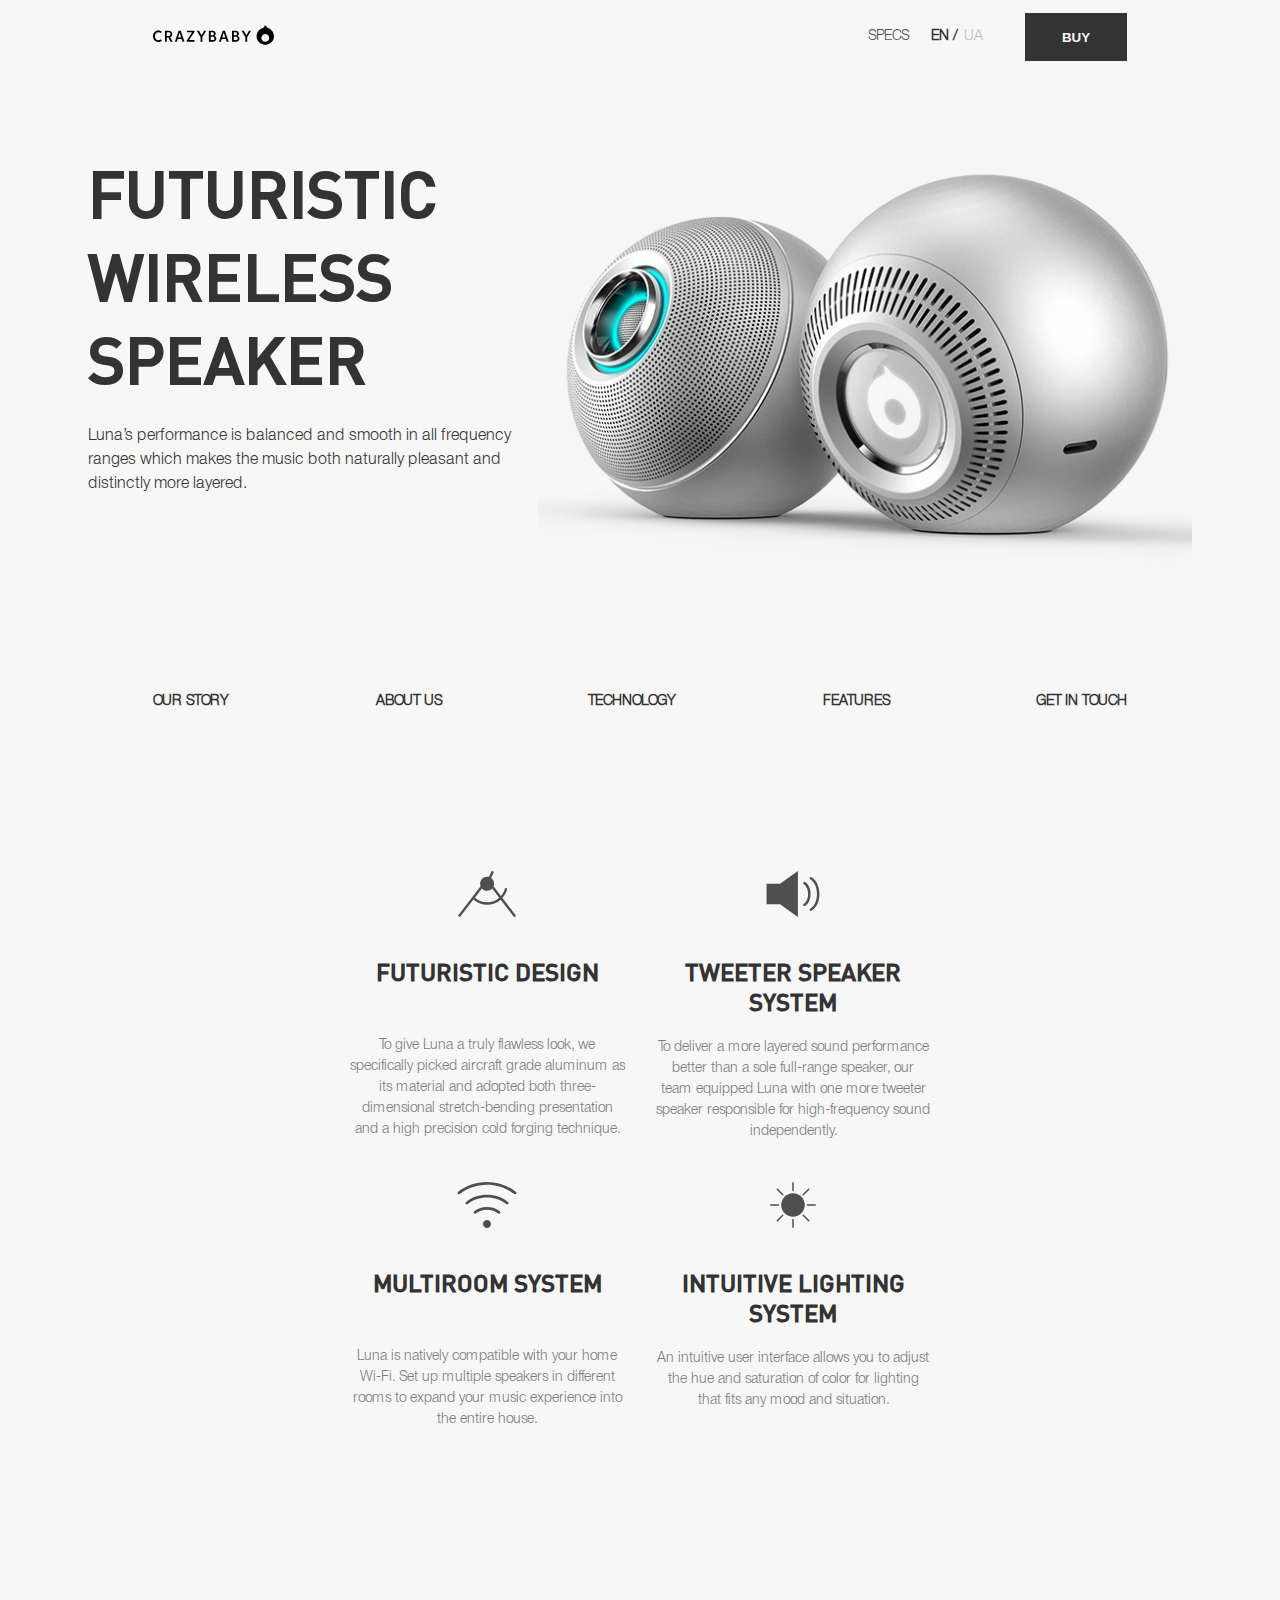
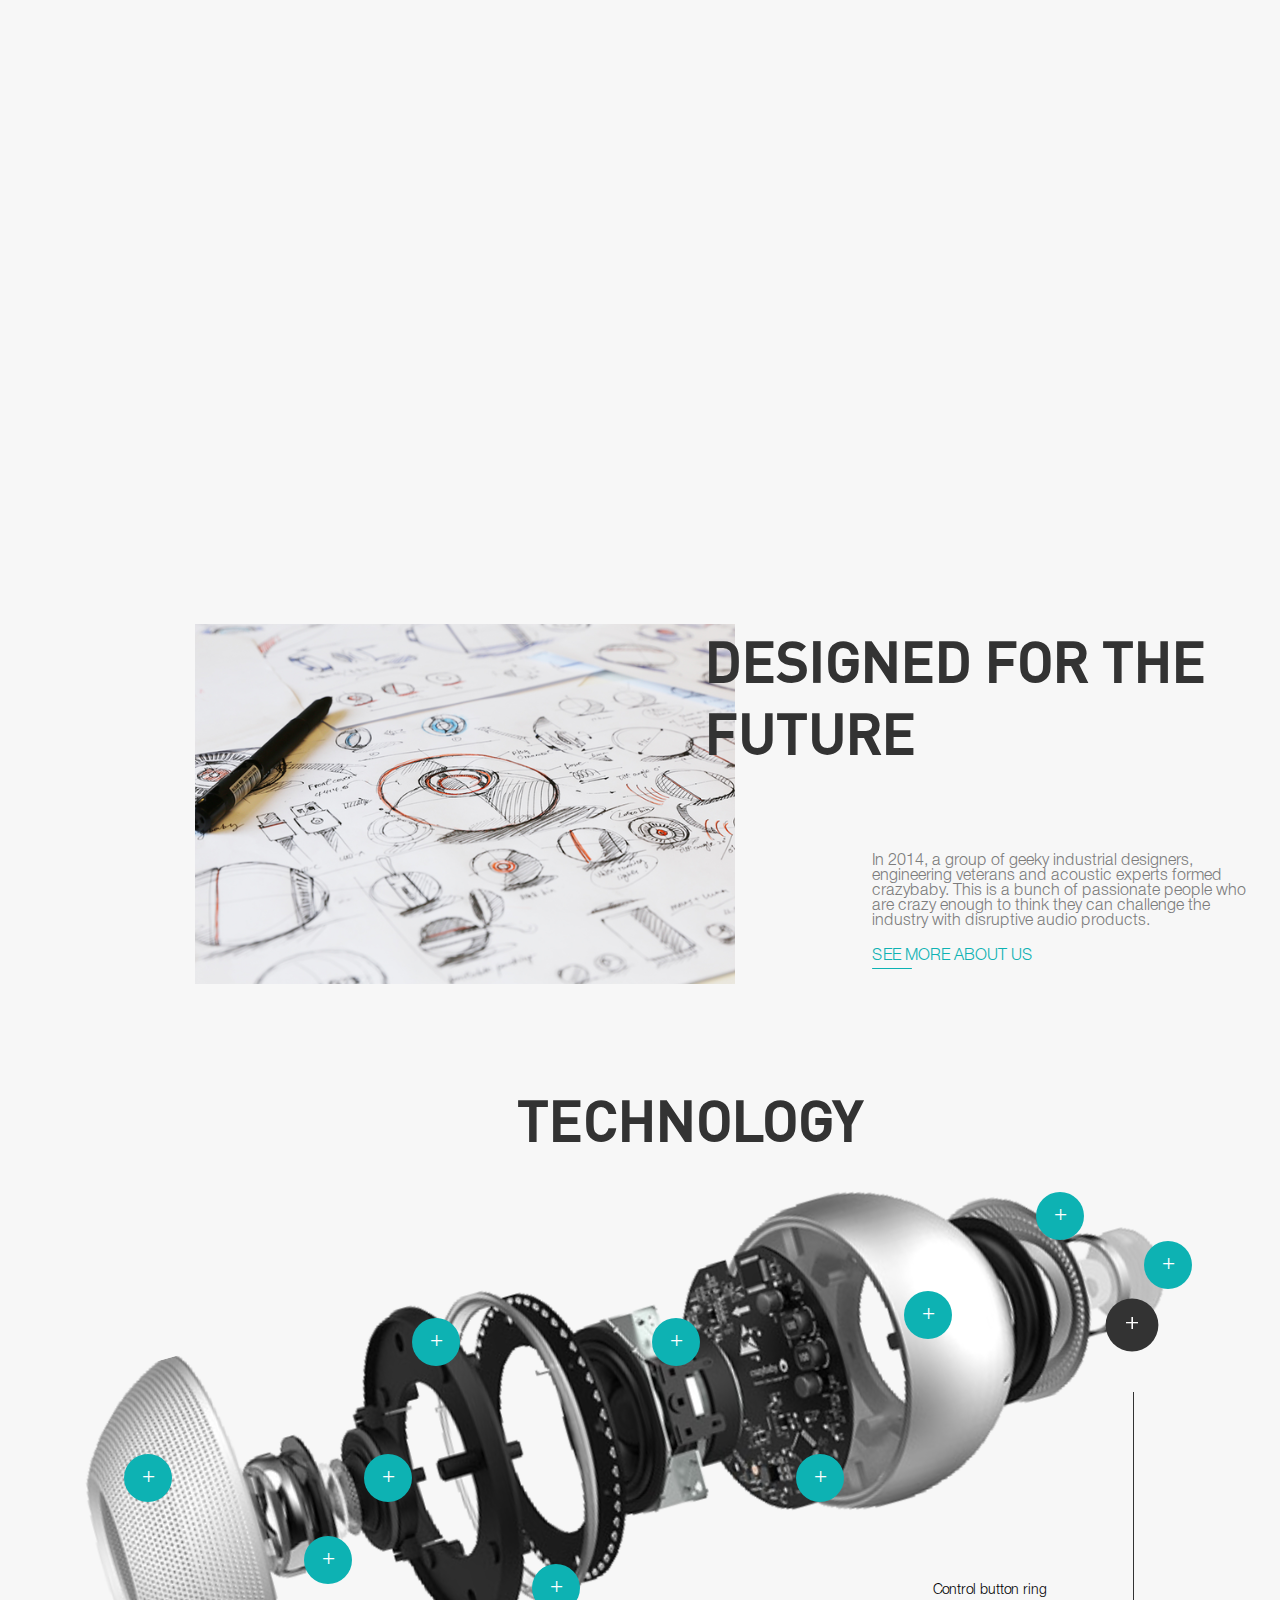
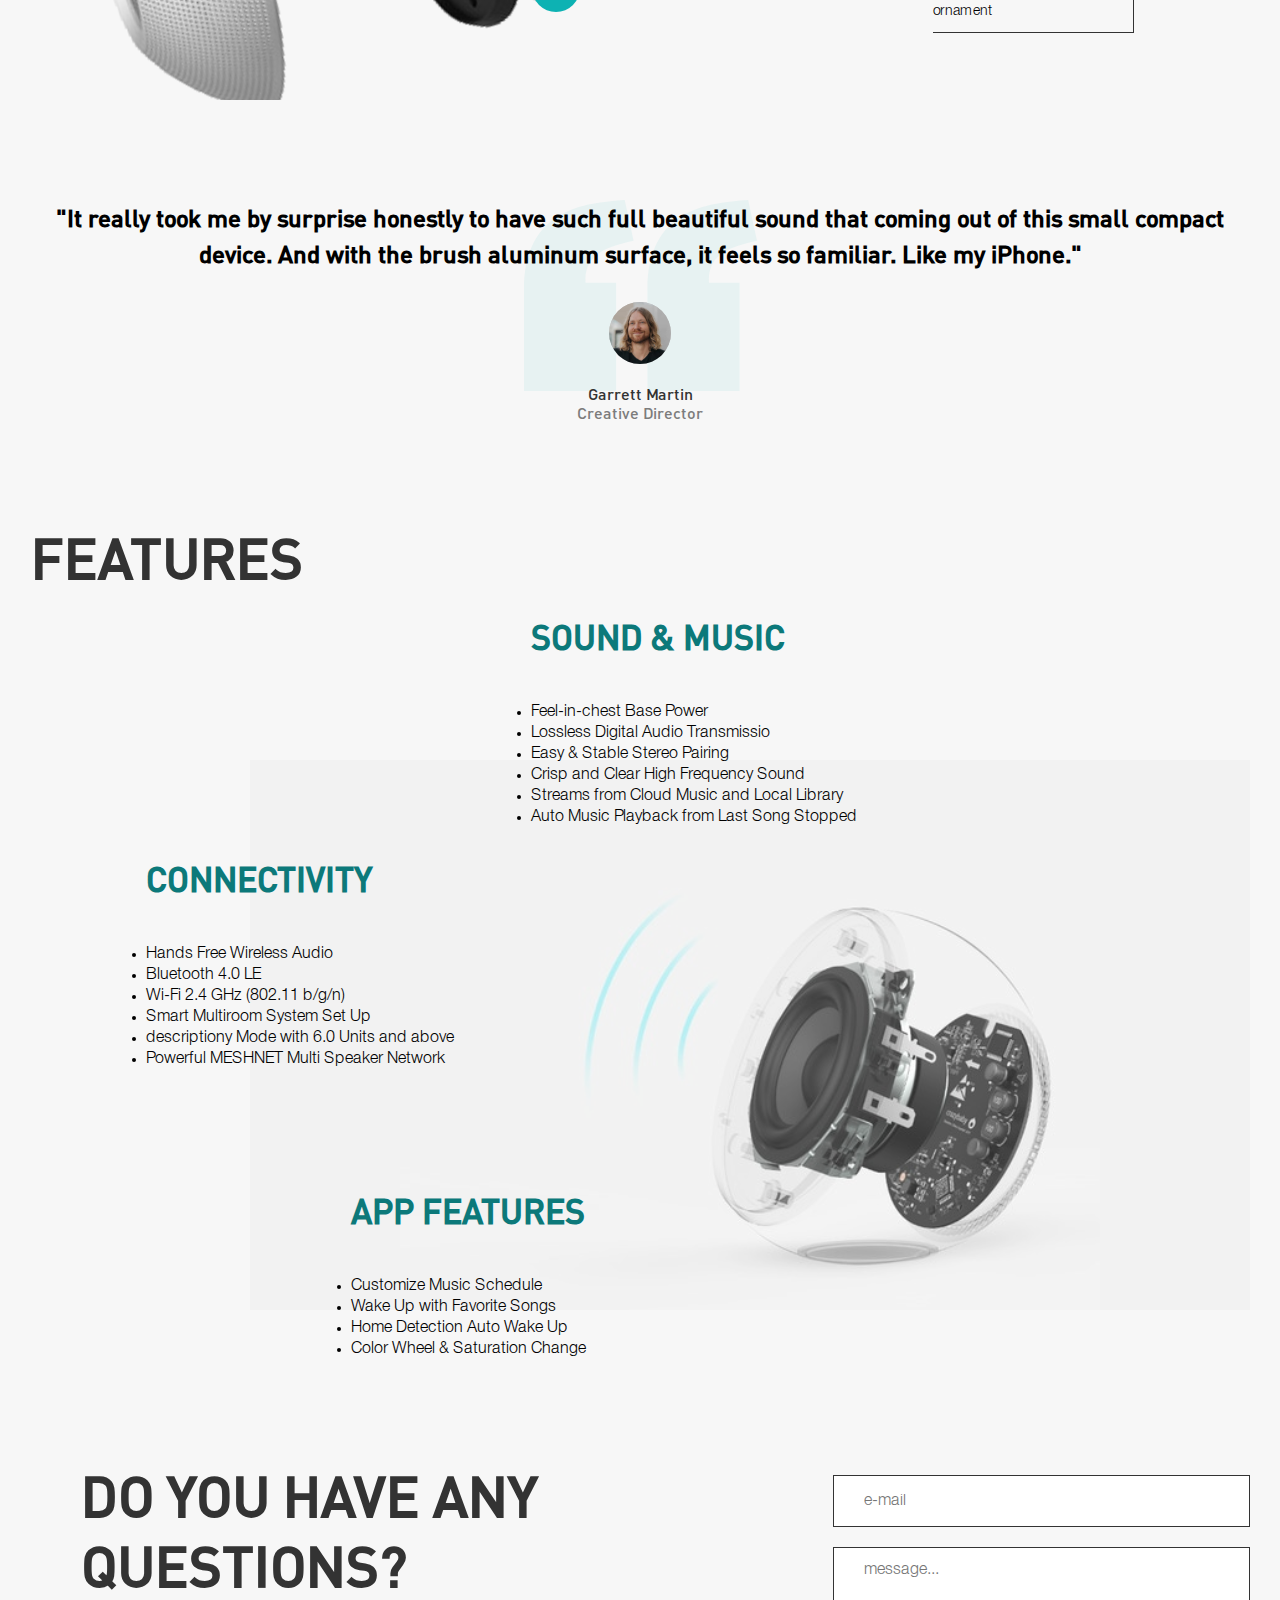
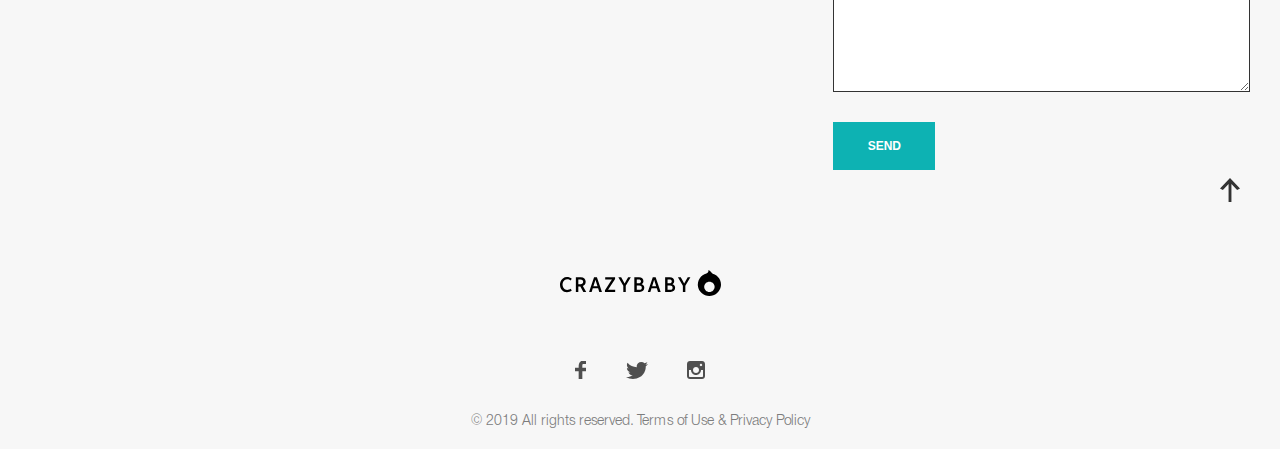
<file: index.html>
<!DOCTYPE html><html lang="en"><head><meta charset="UTF-8"><meta name="viewport" content="width=device-width, initial-scale=1.0"><title>Crazybaby | Luna</title><link rel="shortcut icon" href="favicon.c6b85835.png"><link rel="stylesheet" href="main.2ea060db.css"><script defer type="text/javascript" src="main.9ece3021.js">
    </script></head><body>  <header class="header"> <div class="header__inner"> <div class="heading"> <a href="https://andlap24.github.io/Kickstarter"> <img class="heading__logo" src="logo.4a71e474.svg" alt="crazybaby logo"> </a> <div class="heading__nav"> <ul class="heading__list"> <li class="heading__item"> <a class="heading__link heading__link--specs" href="#"> specs </a> <a class="heading__link heading__link--active" href="#"> en / </a> <a class="heading__link" href="#"> ua </a> </li> </ul> <button class="heading__button">buy</button> </div> <div class="header__burger burger"> <div class="burger__lines"></div> </div> </div> <div class="header__main"> <div class="header__title"> <h1> Futuristic Wireless Speaker </h1> <p> Luna’s performance is balanced and smooth in all frequency ranges which makes the music both naturally pleasant and distinctly more layered. </p> </div> <img class="header__image" src="speakers-main-small.033ed8b5.svg" alt="crazybaby speaker"> </div> <div class="header__navbar"> <nav class="nav"> <ul class="nav__list"> <li class="nav__item"> <a class="nav__link" href="#">our story</a> <a class="nav__link" href="#about">about us</a> <a class="nav__link" href="#technology">technology</a> <a class="nav__link" href="#features">features</a> <a class="nav__link" href="#contact">get in touch</a> </li> </ul> </nav> </div> </div> <nav class="mobile-nav mobile-nav--active"> <ul class="mobile-nav__list"> <li class="mobile-nav__item"> <a class="mobile-nav__link" href="#">our story</a> </li> <li class="mobile-nav__item"> <a class="mobile-nav__link" href="#about">about us</a> </li> <li class="mobile-nav__item"> <a class="mobile-nav__link" href="#technology">technology</a> </li> <li class="mobile-nav__item"> <a class="mobile-nav__link" href="#features">features</a> </li> <li class="mobile-nav__item"> <a class="mobile-nav__link" href="#contact">get in touch</a> </li> </ul> </nav> <div class="button"> <a href="#"></a> <img src="shopping.6310418f.png" alt="button to buy goods"> </div> </header>   <main> <section class="section"> <div class="section__wrapper"> <div class="presentation"> <div class="presentation__card"> <img class="presentation__card-icon" src="icon-1.7d8e1571.svg" alt="futuristic design"> <h3 class="presentation__card-title">Futuristic Design</h3> <p class="presentation__card-text"> To give Luna a truly flawless look, we specifically picked aircraft grade aluminum as its material and adopted both three-dimensional stretch-bending presentation and a high precision cold forging technique. </p> </div> <div class="presentation__card"> <img class="presentation__card-icon" src="icon-2.84820016.svg" alt="tweeter speaker system"> <h3 class="presentation__card-title presentation__card-title--wide">Tweeter Speaker System</h3> <p class="presentation__card-text"> To deliver a more layered sound performance better than a sole full-range speaker, our team equipped Luna with one more tweeter speaker responsible for high-frequency sound independently. </p> </div> <div class="presentation__card"> <img class="presentation__card-icon" src="icon-3.160f6940.svg" alt="multiroom system"> <h3 class="presentation__card-title">Multiroom System</h3> <p class="presentation__card-text"> Luna is natively compatible with your home Wi-Fi. Set up multiple speakers in different rooms to expand your music experience into the entire house. </p> </div> <div class="presentation__card"> <img class="presentation__card-icon" src="icon-4.ce0d0060.svg" alt="intuitive light system"> <h3 class="presentation__card-title presentation__card-title--wide">Intuitive Lighting System</h3> <p class="presentation__card-text"> An intuitive user interface allows you to adjust the hue and saturation of color for lighting that fits any mood and situation. </p> </div> </div> </div> </section>  <section class="section section--video"> <div class="video"> <iframe class="video__frame" width="560" height="315" src="https://www.youtube.com/embed/J49hDugk8jM" allow="accelerometer; autoplay; clipboard-write; encrypted-media; gyroscope; picture-in-picture" allowfullscreen> </iframe> </div> </section>  <section class="section"> <div class="about" id="about"> <div class="about__design"> <img class="about__design-background" src="about-design.7a36fc2e.svg" alt="background in design section"> <div class="about__design-info"> <h3 class="about__design-title">DESIGNED FOR THE FUTURE</h3> <img class="about__design-image" src="about-design.7a36fc2e.svg" alt="background in design section"> <div class="about__design-text"> <p> In 2014, a group of geeky industrial designers, engineering veterans and acoustic experts formed crazybaby. This is a bunch of passionate people who are crazy enough to think they can challenge the industry with disruptive audio products. </p> <a class="about__design-link" href="#">see more about us</a> </div> </div> </div> </div> </section>  <section class="section" id="technology"> <div class="technology"> <h3 class="technology__title"> Technology </h3> <div class="technology__features"> <div class="technology__photo"> <img class="technology__img" src="speaker-tech.0ffd1ddc.svg" alt="Speaker technology"> </div> <div class="technology__description technology__description--1">+</div> <div class="technology__description technology__description--2">+</div> <div class="technology__description technology__description--3">+</div> <div class="technology__description technology__description--4">+</div> <div class="technology__description technology__description--5">+</div> <div class="technology__description technology__description--6">+</div> <div class="technology__description technology__description--7">+</div> <div class="technology__description technology__description--8">+</div> <div class="technology__description technology__description--9">+</div> <div class="technology__description technology__description--10">+</div> <div class="technology__description technology__description--11">+</div> <span class="technology__message"> <p class="technology__message-text"> Control button ring ornament </p> </span> </div> </div> </section>  <section class="section"> <div class="testimonials"> <h4 class="testimonials__text"> "It really took me by surprise honestly to have such full beautiful sound that coming out of this small compact device. And with the brush aluminum surface, it feels so familiar. Like my iPhone." </h4> <img class="testimonials__photo" src="client-photo-1.a10047a4.svg" alt="Creative Director Garrett Martin"> <p class="testimonials__name">Garrett Martin</p> <p class="testimonials__position">Creative Director</p> </div> </section>  <section class="section"> <div class="features" id="features"> <h3 class="features__title">FEATURES</h3> <div class="features__advantages"> <div class="features__advantages-list"> <h4>sound & music</h4> <ul> <li>Feel-in-chest Base Power</li> <li>Lossless Digital Audio Transmissio</li> <li>Easy & Stable Stereo Pairing</li> <li>Crisp and Clear High Frequency Sound</li> <li>Streams from Cloud Music and Local Library</li> <li>Auto Music Playback from Last Song Stopped</li> </ul> </div> <div class="features__advantages-list"> <h4>connectivity</h4> <ul> <li>Hands Free Wireless Audio</li> <li>Bluetooth 4.0 LE</li> <li>Wi-Fi 2.4 GHz (802.11 b/g/n)</li> <li>Smart Multiroom System Set Up</li> <li>descriptiony Mode with 6.0 Units and above</li> <li>Powerful MESHNET Multi Speaker Network</li> </ul> </div> <div class="features__advantages-list"> <h4>app features</h4> <ul> <li>Customize Music Schedule</li> <li>Wake Up with Favorite Songs</li> <li>Home Detection Auto Wake Up</li> <li>Color Wheel & Saturation Change</li> </ul> </div> <div class="features__rectangle"></div> </div> </div> </section>  <section class="section"> <div class="contact" id="contact"> <h3 class="contact__title"> Do you have any questions? </h3> <form class="contact__form form" action="#" method="POST" onsubmit="setTimeout(function(){window.location.reload();},10);"> <input type="email" name="email" placeholder="e-mail" class="form__input" id="email" required> <label for="email"></label> <textarea name="message" placeholder="message..." class="form__textarea" id="message" required></textarea> <label for="message"></label> <button type="submit" class="form__button"> send </button> </form> </div> <a class="contact__top-link" href="#"></a> </section>  <section class="section"> <div class="footer"> <img class="footer__logo" src="logo.4a71e474.svg" alt="crazybaby logo in footer"> <div class="footer__icons"> <a href="https://facebook.com" target="_blank" rel="noopener" class="footer__facebook-icon" title="Facebook"> </a> <a href="https://twitter.com" target="_blank" rel="noopener" class="footer__twitter-icon" title="Twitter"> </a> <a href="https://instagram.com" target="_blank" rel="noopener" class="footer__instagram-icon" title="Instagram"> </a> </div> <div class="footer__term"> <p> © 2019 All rights reserved. Terms of Use & Privacy Policy </p> </div> </div> </section> </main> <script type="text/javascript" src="main.9ece3021.js"></script> </body></html>
</file>
<file: main.2ea060db.css>
h1{font-family:Roboto,sans-serif;font-weight:400}@font-face{font-family:HelveticaNeue;src:url(HelveticaNeueCyr-Medium.c86728d7.woff) format("woff");font-weight:400}@font-face{font-family:HelveticaNeue-Light;src:url(HelveticaNeueCyr-Light.83aaf79a.woff) format("woff");font-weight:400}@font-face{font-family:DIN Pro;src:url(DINPro-Medium.af2944f7.woff) format("woff");font-weight:500}@font-face{font-family:DIN-Pro-Bold;src:url(DINPro-Bold.6a1ff2e1.woff) format("woff");font-weight:700}@font-face{font-family:DIN-Pro-Black;src:url(DINPro-Black.a2fdb88c.woff) format("woff");font-weight:800}a,abbr,acronym,address,applet,article,aside,audio,b,big,blockquote,body,canvas,caption,center,cite,code,dd,del,details,dfn,div,dl,dt,em,embed,fieldset,figcaption,figure,footer,form,h1,h2,h3,h4,h5,h6,header,hgroup,html,i,iframe,img,ins,kbd,label,legend,li,mark,menu,nav,object,ol,output,p,pre,q,ruby,s,samp,section,small,span,strike,strong,sub,summary,sup,table,tbody,td,tfoot,th,thead,time,tr,tt,u,ul,var,video{box-sizing:border-box;margin:0;padding:0;border:0;text-decoration:none}.header__inner{position:relative;max-width:1440px;margin:0 auto}.header__main{display:flex;justify-content:center;align-items:center;margin-bottom:121px}.header__title{color:#333;width:450px}.header__title>h1{font-size:64px;font-weight:700;line-height:83px;text-transform:uppercase;margin-bottom:23px}.header__title>p{font-size:16px;line-height:24px}.header__image{height:500px}.header__navbar{max-width:1440px;height:76px;padding:0 123px}@media (max-width:1280px){.header__inner{padding:0 30px}}@media (max-width:768px){.header__inner{padding:0 30px;height:550px}}@media (max-width:700px){.header__inner{height:650px}.header__main{display:flex;flex-direction:column;height:550px}.header__image{width:320px;height:320px;order:-1}.header__title{display:flex;flex-direction:column;justify-content:center;align-items:center;text-align:center;width:310px}.header__title>h1{font-size:44px;font-weight:700;line-height:57px}}.heading{display:flex;justify-content:space-between;align-items:center;padding:13px 123px}.heading__logo{width:121px;height:26px;cursor:pointer;transition:transform .3s}.heading__logo:hover{transform:scale(1.1)}.heading__nav{display:flex;align-items:center;position:sticky}.heading__list{list-style:none}.heading__item{display:flex;justify-content:space-between}.heading__link{text-transform:uppercase;text-decoration:none;font-size:14px;color:#bdbdbd;padding:0 3px;transition:font-weight,color .3s}.heading__link--specs{padding:0 7px 0 0;margin-right:12px;color:#4f4f4f}.heading__link--active,.heading__link:hover{color:#333;font-weight:700}.heading__button{width:102px;height:48px;margin-left:39px;background-color:#333;border:none;color:#f7f7f7;text-transform:uppercase;font-weight:700;cursor:pointer;transition:.5s}.heading__button:hover{background-color:#0db2b3;color:#f7f7f7}@media (max-width:768px){.heading{padding:13px 30px;justify-content:space-between}.heading__nav{display:none}}.burger{position:relative;width:24px;height:14px;cursor:pointer;z-index:3;display:none}.burger__lines{top:50%;transform:translateY(-50%)}.burger__lines,.burger__lines:after,.burger__lines:before{position:absolute;width:100%;height:2px;background-color:#131313}.burger__lines:after,.burger__lines:before{content:"";display:block}.burger__lines:before{top:-8px}.burger__lines:after,.burger__lines:before{transition:top .3s linear .2s,transform .3s ease-in}.burger__lines:after{top:8px}.burger__nav{top:0;display:flex;flex-direction:column}.burger--active .burger__lines{background-color:transparent}.burger--active .burger__lines:before{top:0;transform:rotate(-45deg);transition:transform .3s ease-in .3s,top .3s linear}.burger--active .burger__lines:after{top:0;transform:rotate(45deg);transition:transform .3s ease-in .3s,top .3s linear}@media (max-width:768px){.burger{display:block}}.mobile-nav{position:absolute;transform:translateX(-108%);top:0;display:flex;align-items:center;justify-content:center;width:80%;height:100vh;background-color:#0db2b3;transition:transform .5s ease}.mobile-nav__list{display:flex;flex-direction:column;list-style:none}.mobile-nav__item{margin-top:10px;padding:15px;text-align:center}.mobile-nav__link{color:#fff;font-weight:700;text-transform:uppercase}.button{position:fixed;right:20px;bottom:60px;background-color:#0db2b3;border-radius:50%;width:48px;height:48px;cursor:pointer;visibility:hidden;z-index:3;transition:transform .5s}.button>img{width:24px;height:16px;margin-left:10px;margin-top:16px}.button:hover{transform:scale(1.2)}@media (max-width:768px){.button{visibility:visible}}.section{max-width:1440px;margin:100px auto 0;padding:0 123px}.section--video{padding:0}@media (max-width:1280px){.section{max-width:1279px;padding:0 30px}.section--video{padding:0}}@media (max-width:768px){.section{max-width:767px;margin:50px auto 0;padding:0 30px}.section--video{padding:0}}@media (max-width:540px){.section{max-width:539px;padding:0 30px}.section--video{padding:0}}.nav__list{list-style:none;text-transform:uppercase}.nav__item{display:flex;justify-content:space-between;align-items:center}.nav__link{font-size:14px;color:#333;font-weight:700;transition:color,transform .5s}.nav__link:hover{color:#0db2b3;transform:scale(1.1)}@media (max-width:768px){.nav{display:none}}@media (max-width:540px){.nav{display:none}}.presentation{display:grid;grid-template-columns:repeat(4,276px);gap:40px 30px;justify-content:center}.presentation__card{display:flex;flex-direction:column;text-align:center}.presentation__card-icon{height:46px;margin-bottom:40px}.presentation__card-icon:hover{-webkit-animation:swing .6s ease;animation:swing .6s ease;-webkit-animation-iteration-count:1;animation-iteration-count:1}.presentation__card-title{font-size:24px;color:#333;text-transform:uppercase;margin-bottom:50px}.presentation__card-title--wide{margin-bottom:20px}.presentation__card-text{font-size:14px;line-height:21px;color:#7c7c7c}@media (max-width:1280px){.presentation{grid-template-columns:repeat(2,276px)}.presentation__card-title{margin-bottom:48px}.presentation__card-title--wide{margin-bottom:20px}}@media (max-width:540px){.presentation{grid-template-columns:none;grid-template-rows:repeat(4)}.presentation__card-title{margin-bottom:20px}}@keyframes swing{15%{-webkit-transform:translateX(9px);transform:translateX(9px)}30%{-webkit-transform:translateX(-9px);transform:translateX(-9px)}40%{-webkit-transform:translateX(6px);transform:translateX(6px)}50%{-webkit-transform:translateX(-6px);transform:translateX(-6px)}65%{-webkit-transform:translateX(3px);transform:translateX(3px)}to{-webkit-transform:translateX(0);transform:translateX(0)}}@-webkit-keyframes swing{15%{-webkit-transform:translateX(9px);transform:translateX(9px)}30%{-webkit-transform:translateX(-9px);transform:translateX(-9px)}40%{-webkit-transform:translateX(6px);transform:translateX(6px)}50%{-webkit-transform:translateX(-6px);transform:translateX(-6px)}65%{-webkit-transform:translateX(3px);transform:translateX(3px)}to{-webkit-transform:translateX(0);transform:translateX(0)}}.video__frame{width:100%;height:590px}@media (max-width:768px){.video__frame{height:400px}}@media (max-width:540px){.video__frame{height:246px}}.about{position:relative}.about__design{display:grid;grid-template-columns:repeat(2,380px);gap:0 130px;justify-content:center}.about__design-background{width:582px}.about__design-info{width:490px;display:flex-end;flex-direction:column}.about__design-title{position:absolute;font-size:56px;line-height:72px;color:#333}.about__design-image{display:none}.about__design-text{position:absolute;right:0;top:230px;width:378px;color:#7c7c7c;font-size:16px}.about__design-text>p{margin-bottom:20px}.about__design-link{position:relative;color:#0db2b3;text-transform:uppercase;transition:font-weight .5s}.about__design-link:after{content:"";display:block;position:absolute;height:1px;width:25%;bottom:-6px;border-radius:8px;background-color:#0db2b3;transition:width .3s}.about__design-link:hover{font-weight:700}.about__design-link:hover:after{width:100%}@media (max-width:1280px){.about__design-info{width:440px}.about__design-background{width:540px}}@media (max-width:768px){.about__design{grid-template-columns:none}.about__design-info{display:flex;flex-direction:column;align-items:center;text-align:center;width:460px}.about__design-background{display:none}.about__design-title{position:static;font-size:37px;line-height:55px;color:#333;margin-bottom:50px}.about__design-image{display:block;width:460px;margin-bottom:30px}.about__design-text{position:static;display:flex;flex-direction:column;color:#7c7c7c;font-size:16px;line-height:21px}.about__design-link:after{display:none}}@media (max-width:540px){.about__design-image,.about__design-info,.about__design-text{width:260px}}.technology{max-width:1200px;margin:0 auto;overflow:hidden;text-align:center}.technology__title{font-size:56px;margin-left:100px}.technology__features{position:relative;height:546px;width:1200px}.technology__img{width:1230px;transform:rotate(-7.85deg)}.technology__description{position:absolute;width:48px;height:48px;line-height:45px;background-color:#0db2b3;border-radius:50%;color:#fff;font-size:22px;transition:transform .5s,background-color .3s;cursor:pointer}.technology__description:hover{transform:scale(1.1);background-color:#333}.technology__description--1{left:7%;top:55%}.technology__description--2{left:22%;top:70%}.technology__description--3{left:27%;top:55%}.technology__description--4{left:31%;top:30%}.technology__description--5{left:41%;top:75%}.technology__description--6{left:51%;top:30%}.technology__description--7{left:63%;top:55%}.technology__description--8{left:72%;top:25%}.technology__description--9{left:83%;top:7%}.technology__description--10{left:89%;top:27%;transform:scale(1.1);background-color:#333}.technology__description--11{left:92%;top:16%}.technology__message{position:absolute;left:74%;top:78%;max-width:130px}.technology__message:after{content:"";display:block;height:240px;width:200px;background-color:transparent;border-right:1px solid #333;border-bottom:1px solid #333;margin:-230px 5px 0}.technology__message-text{font-size:14px;line-height:21px;text-align:left;padding-left:5px}@media (max-width:768px){.technology__heading{margin-top:130px}.technology__title{font-size:37px;margin:0 auto}}@media (max-width:540px){.technology__features{max-width:624px;height:277px}.technology__img{max-width:624px}.technology__heading{margin-top:0;margin-left:30px}.technology__description{height:40px;width:40px;line-height:40px}}.testimonials{display:flex;flex-direction:column;justify-content:center;align-items:center;text-align:center;font-family:DIN Pro,sans-serif;background:url(mark.ba0b2ddd.svg) no-repeat top}.testimonials__text{font-size:24px;line-height:36px;white-space:pre-line;margin-bottom:30px}.testimonials__photo{height:62px;width:62px;margin-bottom:20px}.testimonials__name{font-size:16px;color:#333}.testimonials__position{font-size:16px;color:#7c7c7c}@media (max-width:540px){.testimonials__text{font-size:14px;line-height:21px;white-space:normal}}.features__title{margin-bottom:24px}.features__advantages{display:flex;flex-direction:column;position:relative;z-index:1}.features__advantages-list>h4{font-size:34px;color:#0c797a;text-transform:uppercase;margin-bottom:44px;z-index:1}.features__advantages-list>ul{font-size:16px;line-height:21px}.features__advantages-list>li{color:#333;z-index:1}.features__advantages-list:first-child{margin-left:500px;margin-bottom:30px}.features__advantages-list:nth-child(2){margin-left:115px;margin-bottom:120px}.features__advantages-list:nth-child(3){margin-left:320px}.features__rectangle{position:absolute;right:0;bottom:50px;width:1000px;height:550px;background-color:#f2f2f2;background-image:url(speaker-features.c640ff1e.svg);background-position:bottom;background-repeat:no-repeat;background-size:700px;opacity:1;z-index:-1}@media (max-width:1280px){.features__rectangle{opacity:.8}}@media (max-width:768px){.features{display:flex;flex-direction:column;justify-content:center;align-items:center}.features__advantages{position:static}.features__advantages-list>h4{text-align:center;margin-bottom:20px}.features__advantages-list:first-child,.features__advantages-list:nth-child(2),.features__advantages-list:nth-child(3){margin:20px 0 0}.features__rectangle{display:none}}.contact{display:flex;justify-content:space-between}.contact__title{margin-left:50px}.contact__form{width:440px}.contact__top-link{background:url(top-link.72d2d4ac.svg) no-repeat 50%;padding:20px;float:right;transition:background-image .3s}.contact__top-link:hover{background-image:url(top-link-active.62b2cc7e.svg)}@media (max-width:768px){.contact{flex-direction:column;text-align:center;align-items:center}.contact__title{font-size:36px;margin-left:0;margin-bottom:20px}.contact__form{width:260px}}.form{display:flex;flex-direction:column;padding-top:15px}.form__input{margin-bottom:20px;padding-left:30px;height:48px}.form__input,.form__textarea{font-family:HelveticaNeue-Light,sans-serif;font-size:16px;color:#333;border:1px solid #333}.form__textarea{height:128px;padding:15px 0 0 30px;margin-bottom:30px}.form__button{height:48px;width:102px;color:#fff;background-color:#0db2b3;border:1px solid #0db2b3;text-transform:uppercase;font-size:12px;font-weight:700;cursor:pointer;transition:background-color,color .3s}.form__button:hover{background-color:transparent;color:#0db2b3}.footer{display:flex;flex-direction:column;align-items:center}.footer__logo{margin-bottom:65px}.footer__icons{display:flex;justify-content:space-between;width:130px;margin-bottom:36px}.footer__facebook-icon{width:11px;height:18px;background:url(facebook.bd46d784.svg) no-repeat 50%;transition:transform .5s,background-image .3s;cursor:pointer}.footer__facebook-icon:hover{background-image:url(facebook-active.e56640cf.svg);transform:scale(1.2)}.footer__twitter-icon{width:22px;height:18px;background:url(twitter.0cf54f18.svg) no-repeat 50%;transition:transform .5s,background-image .3s;cursor:pointer}.footer__twitter-icon:hover{background-image:url(twitter-active.2587c94f.svg);transform:scale(1.2)}.footer__instagram-icon{width:18px;height:18px;background:url(instagram.93e30f7c.svg) no-repeat 50%;transition:transform .5s,background-image .3s;cursor:pointer}.footer__instagram-icon:hover{background-image:url(insta-active.0aea47ad.svg);transform:scale(1.2)}.footer__term{text-align:center;color:#7c7c7c;font-size:14px;margin-bottom:20px}html{overflow:auto;scroll-behavior:smooth}body{font-family:HelveticaNeue-Light,sans-serif;background:#f7f7f7}h1,h2,h3,h4{font-family:DIN Pro,sans-serif}h3{text-transform:uppercase;font-size:56px;color:#333}
/*# sourceMappingURL=main.2ea060db.css.map */
</file>
